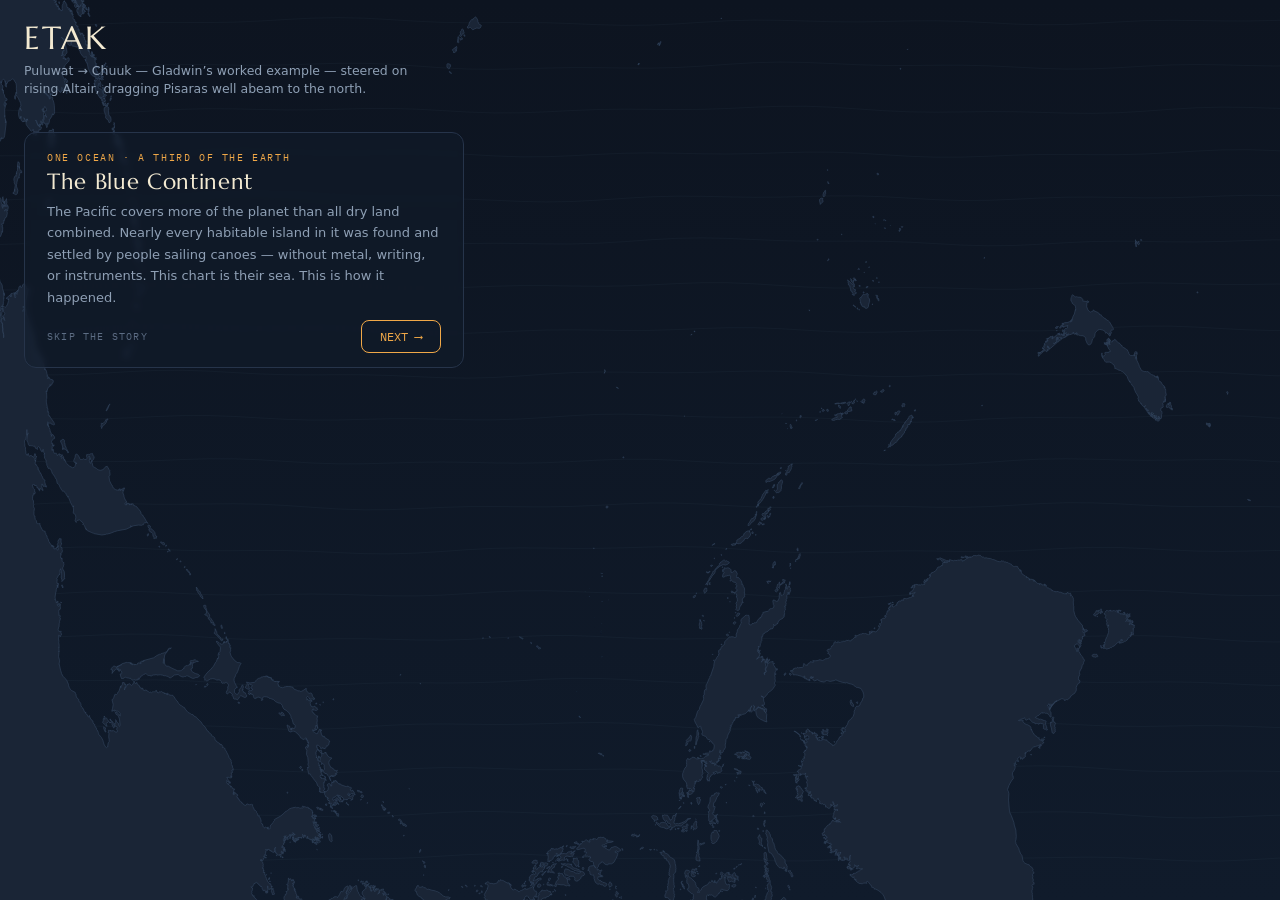
<file: src/index.html>
<!DOCTYPE html>
<html lang="en">
<head>
<meta charset="utf-8">
<meta name="viewport" content="width=device-width, initial-scale=1">
<title>Etak — reference-island puzzles</title>
<link rel="preconnect" href="https://fonts.googleapis.com">
<link href="https://fonts.googleapis.com/css2?family=Marcellus&family=IBM+Plex+Mono:wght@400;500&display=swap" rel="stylesheet">
<link rel="stylesheet" href="styles.css">
</head>
<body>
<canvas id="sea"></canvas>

<header>
  <h1>ETAK</h1>
  <div class="sub" id="sub">Choose the reference island whose bearing best divides the voyage into etaks.</div>
  <button id="storyBtn" class="storylink">⟲ how the pacific was settled</button>
</header>

<div class="modeswitch" role="group" aria-label="Mode">
  <button id="mPuzzle" class="active">PUZZLE</button>
  <button id="mSandbox">SANDBOX</button>
  <button id="mSettle">SETTLEMENT</button>
</div>

<div class="frames" role="group" aria-label="Reference frame">
  <button id="fChart" class="active">CHART · the canoe moves</button>
  <button id="fEtak">NAVIGATOR · the islands move</button>
  <button id="fBoat">BOAT · the horizon</button>
  <div class="hint">same voyage, three frames</div>
</div>

<div class="chooser" id="chooser">
  <div class="ttl">candidate references</div>
</div>

<div class="chooser hidden" id="eraList">
  <div class="ttl">eras</div>
</div>

<div class="storycard settle hidden" id="settleCard">
  <button class="close" id="settleClose" aria-label="Back to the era">✕</button>
  <div class="era" id="settleEra"></div>
  <h2 id="settleTitle"></h2>
  <p id="settleText"></p>
</div>

<div class="storycard star hidden" id="starCard">
  <button class="close" id="starClose" aria-label="Close">✕</button>
  <div class="era" id="starEra"></div>
  <h2 id="starTitle"></h2>
  <p id="starText"></p>
</div>

<div class="storycard hidden" id="storyCard">
  <div class="era" id="storyEra"></div>
  <h2 id="storyTitle"></h2>
  <p id="storyText"></p>
  <div class="row">
    <button id="storySkip">skip the story</button>
    <button id="storyNext">NEXT ⟶</button>
  </div>
</div>

<div class="readout" id="readout"></div>
<div class="departwrap hidden" id="departWrap">
  <label for="depart">departure utc</label>
  <input id="depart" type="datetime-local" min="1900-01-01T00:00" max="2099-12-31T23:59">
</div>
<button class="newbtn" id="newBtn">NEW VOYAGE ⟳</button>

<div class="bar">
  <button id="play" class="icon" aria-label="Play or pause">▶</button>
  <div class="year hidden" id="yearLabel"></div>
  <div class="scrubwrap">
    <div class="etakstrip" id="etakStrip"></div>
    <input id="scrub" type="range" min="0" max="1" step="0.0005" value="0" aria-label="Voyage progress">
  </div>
  <div class="speedwrap"><span>speed</span>
    <input id="speed" type="range" min="0.2" max="3" step="0.1" value="1" aria-label="Speed"></div>
</div>

<script src="core.js"></script>
<script src="map-data.js"></script>
<script src="stars.js"></script>
<script src="passages.js"></script>
<script src="app.js"></script>
</body>
</html>
</file>
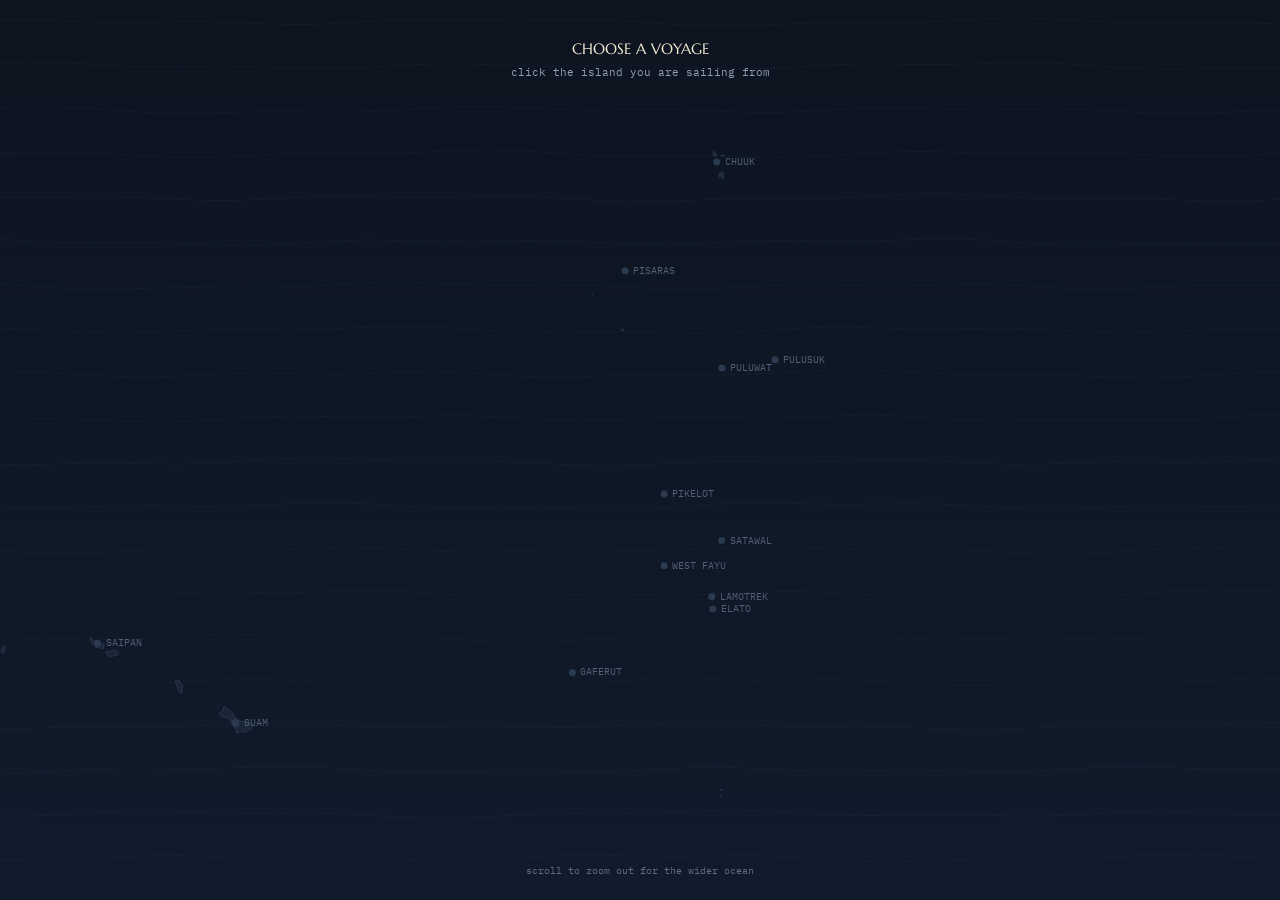
<file: www/index.html>
<!DOCTYPE html>
<html lang="en">
<head>
<meta charset="utf-8">
<meta name="viewport" content="width=device-width, initial-scale=1">
<title>Etak — reference-island puzzles</title>
<link rel="preconnect" href="https://fonts.googleapis.com">
<link href="https://fonts.googleapis.com/css2?family=Marcellus&family=IBM+Plex+Mono:wght@400;500&display=swap" rel="stylesheet">
<link rel="stylesheet" href="styles.css">
</head>
<body>
<canvas id="sea"></canvas>

<header>
  <h1>ETAK</h1>
  <div class="sub" id="sub">Choose the reference island whose bearing best divides the voyage into etaks.</div>
  <button id="storyBtn" class="storylink">⟲ how the pacific was settled</button>
</header>

<div class="modeswitch" role="group" aria-label="Mode">
  <button id="mPuzzle" class="active">PUZZLE</button>
  <button id="mSandbox">SANDBOX</button>
  <button id="mSettle">SETTLEMENT</button>
</div>

<div class="frames" role="group" aria-label="Reference frame">
  <button id="fChart" class="active">CHART · the canoe moves</button>
  <button id="fEtak">NAVIGATOR · the islands move</button>
  <button id="fBoat">BOAT · the horizon</button>
  <div class="hint">same voyage, three frames</div>
</div>

<div class="chooser" id="chooser">
  <div class="ttl">candidate references</div>
  <button id="sailBtn">SAIL THE PASSAGE ⟶</button>
</div>

<div class="chooser hidden" id="eraList">
  <div class="ttl">eras</div>
</div>

<div class="storycard settle hidden" id="settleCard">
  <button class="close" id="settleClose" aria-label="Back to the era">✕</button>
  <div class="era" id="settleEra"></div>
  <h2 id="settleTitle"></h2>
  <p id="settleText"></p>
</div>

<div class="storycard star hidden" id="starCard">
  <button class="close" id="starClose" aria-label="Close">✕</button>
  <div class="era" id="starEra"></div>
  <h2 id="starTitle"></h2>
  <p id="starText"></p>
</div>

<div class="storycard hidden" id="blindCard">
  <div class="era" id="blindEra"></div>
  <h2 id="blindTitle"></h2>
  <p id="blindText"></p>
  <div class="row" id="blindAnswers"></div>
</div>

<div class="storycard hidden" id="storyCard">
  <div class="era" id="storyEra"></div>
  <h2 id="storyTitle"></h2>
  <p id="storyText"></p>
  <div class="row">
    <button id="storySkip">skip the story</button>
    <button id="storyNext">NEXT ⟶</button>
  </div>
</div>

<div class="readout" id="readout"></div>
<div class="departwrap hidden" id="departWrap">
  <label for="depart">departure utc</label>
  <input id="depart" type="datetime-local" min="1900-01-01T00:00" max="2099-12-31T23:59">
</div>
<button class="newbtn" id="newBtn">NEW VOYAGE ⟳</button>
<button class="birdsbtn hidden" id="birdsBtn">CALL · ETAK OF BIRDS</button>

<div class="bar">
  <button id="play" class="icon" aria-label="Play or pause">▶</button>
  <div class="year hidden" id="yearLabel"></div>
  <div class="scrubwrap">
    <div class="etakstrip" id="etakStrip"></div>
    <input id="scrub" type="range" min="0" max="1" step="0.0005" value="0" aria-label="Voyage progress">
  </div>
  <div class="speedwrap"><span>speed</span>
    <input id="speed" type="range" min="0.2" max="3" step="0.1" value="1" aria-label="Speed"></div>
</div>

<script src="core.js"></script>
<script src="map-data.js"></script>
<script src="stars.js"></script>
<script src="passages.js"></script>
<script src="app.js"></script>
</body>
</html>
</file>
<file: src/styles.css>
:root{
  --night:#0d1420; --night-2:#101b2b;
  --starlight:#f3ead2; --amber:#f0a848; --teal:#5aa8aa;
  --sand:#c9b089; --faint:#8fa0b5;
  --panel:#131e2ecc; --panel-glass:#131e2e73; --line:#26344a;
  --good:#7fc99b; --bad:#d98a6a;
  --dim:#5d6d84;
  /* canvas-only tokens (read into the JS palette; keep these the single source) */
  --course:#285060; --tick:#3a4c66; --rose-ring:#33445e; --rose-minor:#4a5b76;
  --ghost:#243247; --island:#2a3a4f; --ref-fill:#4a3a22;
  --land:#1a2536; --coast:#33465f; --range:#2f4a58; --wave:#7e96b6;
}
*{box-sizing:border-box;margin:0;padding:0}
html,body{height:100%}
body{background:var(--night);color:var(--starlight);
  font-family:system-ui,-apple-system,sans-serif;overflow:hidden}
canvas{display:block;position:fixed;inset:0;width:100vw;height:100vh}

header{position:fixed;top:0;left:0;right:0;padding:18px 24px 0;pointer-events:none;z-index:3}
h1{font-family:'Marcellus',serif;font-weight:400;font-size:clamp(20px,3.2vw,32px);letter-spacing:.06em}
.sub{color:var(--faint);font-size:12.5px;max-width:50ch;margin-top:4px;line-height:1.45}

/* mode toggle top-left under title handled inline; frame toggle top-right */
.frames{position:fixed;top:18px;right:24px;z-index:4;display:flex;flex-direction:column;
  border:1px solid var(--line);background:var(--panel);backdrop-filter:blur(6px);
  border-radius:10px;overflow:hidden}
.frames button{appearance:none;border:0;background:transparent;color:var(--faint);
  font-family:'IBM Plex Mono',monospace;font-size:12px;text-align:left;padding:10px 15px;
  cursor:pointer;border-left:3px solid transparent;transition:color .25s,border-color .25s,background .25s}
.frames button+button{border-top:1px solid var(--line)}
.frames button.active{color:var(--starlight);background:#1a273a;border-left-color:var(--amber)}
.frames button:focus-visible{outline:2px solid var(--amber);outline-offset:-2px}
.frames .hint{font-size:10px;color:#5d6d84;padding:6px 15px 8px;border-top:1px solid var(--line);
  font-family:'IBM Plex Mono',monospace}

/* candidate chooser */
.chooser{position:fixed;left:24px;top:132px;z-index:4;
  display:flex;flex-direction:column;gap:6px;font-family:'IBM Plex Mono',monospace;
  transition:opacity .3s}
.chooser.hidden{opacity:0;pointer-events:none}
.chooser .ttl{font-size:10px;color:#5d6d84;letter-spacing:.14em;text-transform:uppercase;margin-bottom:2px}
.chooser button{appearance:none;text-align:left;border:1px solid var(--line);
  background:var(--panel);color:var(--faint);border-radius:8px;padding:8px 12px;
  font-family:inherit;font-size:12px;cursor:pointer;display:flex;justify-content:space-between;
  gap:14px;min-width:186px;transition:border-color .2s,color .2s,background .2s}
.chooser button:hover{border-color:var(--teal);color:var(--starlight)}
.chooser button.chosen{border-color:var(--amber);color:var(--starlight);background:#1a273a}
.chooser button .sc{color:#5d6d84}
.chooser button.chosen .sc{color:var(--amber)}
.chooser button:focus-visible{outline:2px solid var(--amber)}
.chooser .detail{margin:-2px 0 2px;padding:6px 12px 7px;max-width:186px;
  font-size:10.5px;line-height:1.5;color:var(--faint);
  border-left:2px solid var(--amber);background:var(--panel)}
.chooser .detail b{color:var(--starlight);font-weight:500}

.readout{position:fixed;left:24px;bottom:84px;z-index:3;font-family:'IBM Plex Mono',monospace;
  font-size:12.5px;line-height:1.85;color:var(--faint);pointer-events:none}
.readout b{color:var(--starlight);font-weight:500}
.readout .etakN{color:var(--amber)}

.bar{position:fixed;left:0;right:0;bottom:0;z-index:4;display:flex;align-items:center;gap:16px;
  padding:14px 24px;background:linear-gradient(to top,#0d1420f2,#0d142000)}
.bar button.icon{appearance:none;border:1px solid var(--line);background:var(--panel);
  color:var(--starlight);width:44px;height:44px;border-radius:50%;font-size:15px;cursor:pointer;flex:none;
  transition:border-color .2s}
.bar button.icon:hover{border-color:var(--amber)}
.bar button.icon:focus-visible{outline:2px solid var(--amber)}
.scrubwrap{position:relative;flex:1;display:flex;align-items:center}
#scrub{flex:1}
/* etak boundary ticks overlaid on the scrub track; 7px inset ≈ half the thumb width */
.etakstrip{position:absolute;left:7px;right:7px;top:50%;height:0;pointer-events:none}
.etakstrip i{position:absolute;top:-5px;width:1px;height:10px;background:var(--tick);transform:translateX(-50%)}
.etakstrip i.past{background:var(--amber)}
input[type=range]{-webkit-appearance:none;appearance:none;background:transparent;cursor:pointer}
input[type=range]::-webkit-slider-runnable-track{height:2px;background:var(--line);border-radius:1px}
input[type=range]::-webkit-slider-thumb{-webkit-appearance:none;appearance:none;width:14px;height:14px;
  border-radius:50%;background:var(--starlight);margin-top:-6px}
input[type=range]::-moz-range-track{height:2px;background:var(--line)}
input[type=range]::-moz-range-thumb{width:14px;height:14px;border-radius:50%;border:0;background:var(--starlight)}
.speedwrap{display:flex;align-items:center;gap:8px;flex:none;font-family:'IBM Plex Mono',monospace;
  font-size:11px;color:var(--faint)}
#speed{width:100px}
/* settlement timeline: the bar becomes a time slider */
.bar .year{flex:none;min-width:86px;text-align:center;font-family:'IBM Plex Mono',monospace;
  font-size:12px;color:var(--starlight)}
.bar .year.hidden{display:none}
.etakstrip.hidden{display:none}

.modeswitch{position:fixed;left:24px;top:96px;z-index:4;display:flex;gap:0;
  border:1px solid var(--line);border-radius:8px;overflow:hidden;font-family:'IBM Plex Mono',monospace}
.modeswitch button{appearance:none;border:0;background:var(--panel);color:var(--faint);
  font-family:inherit;font-size:11.5px;padding:7px 14px;cursor:pointer;transition:color .2s,background .2s}
.modeswitch button+button{border-left:1px solid var(--line)}
.modeswitch button.active{background:#1a273a;color:var(--starlight)}
.modeswitch button:focus-visible{outline:2px solid var(--amber);outline-offset:-2px}

.storylink{position:fixed;right:24px;top:174px;z-index:4;appearance:none;background:none;
  border:0;padding:0;pointer-events:auto;text-align:right;
  font-family:'IBM Plex Mono',monospace;font-size:10px;letter-spacing:.14em;text-transform:uppercase;
  color:#5d6d84;cursor:pointer;transition:color .2s}
.storylink:hover{color:var(--starlight)}
.storylink:focus-visible{outline:2px solid var(--amber)}

.storycard{position:fixed;left:24px;top:132px;z-index:6;
  width:min(440px,calc(100vw - 48px));padding:18px 22px 14px;border:1px solid var(--line);
  border-radius:12px;background:var(--panel-glass);backdrop-filter:blur(3px);transition:opacity .3s}
.storycard.hidden{opacity:0;pointer-events:none}
.storycard .era{font-family:'IBM Plex Mono',monospace;font-size:10px;letter-spacing:.16em;
  text-transform:uppercase;color:var(--amber)}
.storycard h2{font-family:'Marcellus',serif;font-weight:400;font-size:22px;margin:4px 0 6px;
  color:var(--starlight);letter-spacing:.03em}
.storycard p{font-size:13px;line-height:1.65;color:var(--faint);margin:0 0 12px}
.storycard .row{display:flex;justify-content:space-between;align-items:center}
.storycard .row button{appearance:none;font-family:'IBM Plex Mono',monospace;cursor:pointer;transition:border-color .2s,color .2s}
#storySkip{background:none;border:0;padding:0;font-size:10px;letter-spacing:.12em;
  text-transform:uppercase;color:#5d6d84}
#storySkip:hover{color:var(--starlight)}
#storyNext{border:1px solid var(--amber);background:none;color:var(--amber);
  font-size:12px;padding:8px 18px;border-radius:8px}
#storyNext:hover{background:#1a273a}
#storyNext:focus-visible,#storySkip:focus-visible{outline:2px solid var(--amber)}

/* settlement mode: the era/place card sits bottom-left, above the timeline bar */
.storycard.settle{top:auto;bottom:84px;z-index:5}
.storycard.star{left:auto;right:24px;top:auto;bottom:180px;width:min(320px,calc(100vw - 48px));z-index:5}
.storycard.star p{margin-bottom:2px}
.storycard.settle p{margin-bottom:2px}
.storycard .close{position:absolute;top:10px;right:12px;appearance:none;background:none;border:0;
  padding:2px 4px;font-size:12px;color:#5d6d84;cursor:pointer;transition:color .2s}
.storycard .close:hover{color:var(--starlight)}
.storycard .close:focus-visible{outline:2px solid var(--amber)}

.modeswitch.hidden,.frames.hidden,.bar.hidden,.readout.hidden,.storylink.hidden{opacity:0;pointer-events:none}
.modeswitch,.frames,.bar,.readout{transition:opacity .3s}

.departwrap{position:fixed;right:24px;bottom:138px;z-index:4;display:flex;align-items:center;gap:8px;
  font-family:'IBM Plex Mono',monospace;font-size:10px;color:#5d6d84;
  letter-spacing:.14em;text-transform:uppercase;transition:opacity .3s}
.departwrap.hidden{opacity:0;pointer-events:none}
.departwrap input{border:1px solid var(--line);background:var(--panel);color:var(--starlight);
  border-radius:8px;padding:6px 10px;font-family:inherit;font-size:12px;color-scheme:dark}
.departwrap input:focus-visible{outline:2px solid var(--amber)}

.newbtn{position:fixed;right:24px;bottom:84px;z-index:4;appearance:none;
  border:1px solid var(--line);background:var(--panel);color:var(--starlight);
  font-family:'IBM Plex Mono',monospace;font-size:12px;padding:9px 16px;border-radius:8px;cursor:pointer;
  transition:border-color .2s,opacity .3s}
.newbtn:hover{border-color:var(--amber)}
.newbtn.hidden{opacity:0;pointer-events:none}
.newbtn:focus-visible{outline:2px solid var(--amber)}

@media (max-width:900px){
  .sub{max-width:38ch}
  .score{top:auto;bottom:130px;width:160px}
  .chooser{top:auto;bottom:220px}
  .readout{bottom:78px;font-size:11px}
}
</file>
<file: www/styles.css>
:root{
  --night:#0d1420; --night-2:#101b2b;
  --starlight:#f3ead2; --amber:#f0a848; --teal:#5aa8aa;
  --sand:#c9b089; --faint:#8fa0b5;
  --panel:#131e2ecc; --panel-glass:#131e2e73; --line:#26344a;
  --good:#7fc99b; --bad:#d98a6a;
  --dim:#5d6d84;
  /* canvas-only tokens (read into the JS palette; keep these the single source) */
  --course:#285060; --tick:#3a4c66; --rose-ring:#33445e; --rose-minor:#4a5b76;
  --ghost:#243247; --island:#2a3a4f; --ref-fill:#4a3a22;
  --land:#1a2536; --coast:#33465f; --range:#2f4a58; --wave:#7e96b6;
  --day:#3d5875; --dawn:#d99a5b;
}
*{box-sizing:border-box;margin:0;padding:0}
html,body{height:100%}
body{background:var(--night);color:var(--starlight);
  font-family:system-ui,-apple-system,sans-serif;overflow:hidden}
canvas{display:block;position:fixed;inset:0;width:100vw;height:100vh}

header{position:fixed;top:0;left:0;right:0;padding:18px 24px 0;pointer-events:none;z-index:3}
h1{font-family:'Marcellus',serif;font-weight:400;font-size:clamp(20px,3.2vw,32px);letter-spacing:.06em}
.sub{color:var(--faint);font-size:12.5px;max-width:50ch;margin-top:4px;line-height:1.45}

/* mode toggle top-left under title handled inline; frame toggle top-right */
.frames{position:fixed;top:18px;right:24px;z-index:4;display:flex;flex-direction:column;
  border:1px solid var(--line);background:var(--panel);backdrop-filter:blur(6px);
  border-radius:10px;overflow:hidden}
.frames button{appearance:none;border:0;background:transparent;color:var(--faint);
  font-family:'IBM Plex Mono',monospace;font-size:12px;text-align:left;padding:10px 15px;
  cursor:pointer;border-left:3px solid transparent;transition:color .25s,border-color .25s,background .25s}
.frames button+button{border-top:1px solid var(--line)}
.frames button.active{color:var(--starlight);background:#1a273a;border-left-color:var(--amber)}
.frames button:focus-visible{outline:2px solid var(--amber);outline-offset:-2px}
.frames .hint{font-size:10px;color:#5d6d84;padding:6px 15px 8px;border-top:1px solid var(--line);
  font-family:'IBM Plex Mono',monospace}

/* candidate chooser */
.chooser{position:fixed;left:24px;top:132px;z-index:4;
  display:flex;flex-direction:column;gap:6px;font-family:'IBM Plex Mono',monospace;
  transition:opacity .3s}
.chooser.hidden{opacity:0;pointer-events:none}
.chooser .ttl{font-size:10px;color:#5d6d84;letter-spacing:.14em;text-transform:uppercase;margin-bottom:2px}
.chooser button{appearance:none;text-align:left;border:1px solid var(--line);
  background:var(--panel);color:var(--faint);border-radius:8px;padding:8px 12px;
  font-family:inherit;font-size:12px;cursor:pointer;display:flex;justify-content:space-between;
  gap:14px;min-width:186px;transition:border-color .2s,color .2s,background .2s}
.chooser button:hover{border-color:var(--teal);color:var(--starlight)}
.chooser button.chosen{border-color:var(--amber);color:var(--starlight);background:#1a273a}
.chooser button .sc{color:#5d6d84}
.chooser button.chosen .sc{color:var(--amber)}
.chooser button:focus-visible{outline:2px solid var(--amber)}
.chooser .detail{margin:-2px 0 2px;padding:6px 12px 7px;max-width:186px;
  font-size:10.5px;line-height:1.5;color:var(--faint);
  border-left:2px solid var(--amber);background:var(--panel)}
.chooser .detail b{color:var(--starlight);font-weight:500}
.chooser #sailBtn{justify-content:center;margin-top:4px;border-color:var(--amber);color:var(--amber)}
.chooser #sailBtn:hover{background:#1a273a}

/* blind passage: the navigator's question / landfall card */
#blindAnswers{justify-content:flex-start;flex-wrap:wrap;gap:8px}
#blindAnswers button{border:1px solid var(--line);background:var(--panel);color:var(--starlight);
  min-width:38px;padding:8px 12px;border-radius:8px;font-size:13px;text-align:center}
#blindAnswers button:hover{border-color:var(--amber);color:var(--amber)}
#blindAnswers button:focus-visible{outline:2px solid var(--amber)}

.readout{position:fixed;left:24px;bottom:84px;z-index:3;font-family:'IBM Plex Mono',monospace;
  font-size:12.5px;line-height:1.85;color:var(--faint);pointer-events:none}
.readout b{color:var(--starlight);font-weight:500}
.readout .etakN{color:var(--amber)}

.bar{position:fixed;left:0;right:0;bottom:0;z-index:4;display:flex;align-items:center;gap:16px;
  padding:14px 24px;background:linear-gradient(to top,#0d1420f2,#0d142000)}
.bar button.icon{appearance:none;border:1px solid var(--line);background:var(--panel);
  color:var(--starlight);width:44px;height:44px;border-radius:50%;font-size:15px;cursor:pointer;flex:none;
  transition:border-color .2s}
.bar button.icon:hover{border-color:var(--amber)}
.bar button.icon:focus-visible{outline:2px solid var(--amber)}
.scrubwrap{position:relative;flex:1;display:flex;align-items:center}
#scrub{flex:1}
/* etak boundary ticks overlaid on the scrub track; 7px inset ≈ half the thumb width */
.etakstrip{position:absolute;left:7px;right:7px;top:50%;height:0;pointer-events:none}
.etakstrip i{position:absolute;top:-5px;width:1px;height:10px;background:var(--tick);transform:translateX(-50%)}
.etakstrip i.past{background:var(--amber)}
input[type=range]{-webkit-appearance:none;appearance:none;background:transparent;cursor:pointer}
input[type=range]::-webkit-slider-runnable-track{height:2px;background:var(--line);border-radius:1px}
input[type=range]::-webkit-slider-thumb{-webkit-appearance:none;appearance:none;width:14px;height:14px;
  border-radius:50%;background:var(--starlight);margin-top:-6px}
input[type=range]::-moz-range-track{height:2px;background:var(--line)}
input[type=range]::-moz-range-thumb{width:14px;height:14px;border-radius:50%;border:0;background:var(--starlight)}
.speedwrap{display:flex;align-items:center;gap:8px;flex:none;font-family:'IBM Plex Mono',monospace;
  font-size:11px;color:var(--faint)}
#speed{width:100px}
/* settlement timeline: the bar becomes a time slider */
.bar .year{flex:none;min-width:86px;text-align:center;font-family:'IBM Plex Mono',monospace;
  font-size:12px;color:var(--starlight)}
.bar .year.hidden{display:none}
.etakstrip.hidden{display:none}

.modeswitch{position:fixed;left:24px;top:96px;z-index:4;display:flex;gap:0;
  border:1px solid var(--line);border-radius:8px;overflow:hidden;font-family:'IBM Plex Mono',monospace}
.modeswitch button{appearance:none;border:0;background:var(--panel);color:var(--faint);
  font-family:inherit;font-size:11.5px;padding:7px 14px;cursor:pointer;transition:color .2s,background .2s}
.modeswitch button+button{border-left:1px solid var(--line)}
.modeswitch button.active{background:#1a273a;color:var(--starlight)}
.modeswitch button:focus-visible{outline:2px solid var(--amber);outline-offset:-2px}

.storylink{position:fixed;right:24px;top:174px;z-index:4;appearance:none;background:none;
  border:0;padding:0;pointer-events:auto;text-align:right;
  font-family:'IBM Plex Mono',monospace;font-size:10px;letter-spacing:.14em;text-transform:uppercase;
  color:#5d6d84;cursor:pointer;transition:color .2s}
.storylink:hover{color:var(--starlight)}
.storylink:focus-visible{outline:2px solid var(--amber)}

.storycard{position:fixed;left:24px;top:132px;z-index:6;
  width:min(440px,calc(100vw - 48px));padding:18px 22px 14px;border:1px solid var(--line);
  border-radius:12px;background:var(--panel-glass);backdrop-filter:blur(3px);transition:opacity .3s}
.storycard.hidden{opacity:0;pointer-events:none}
.storycard .era{font-family:'IBM Plex Mono',monospace;font-size:10px;letter-spacing:.16em;
  text-transform:uppercase;color:var(--amber)}
.storycard h2{font-family:'Marcellus',serif;font-weight:400;font-size:22px;margin:4px 0 6px;
  color:var(--starlight);letter-spacing:.03em}
.storycard p{font-size:13px;line-height:1.65;color:var(--faint);margin:0 0 12px}
.storycard .row{display:flex;justify-content:space-between;align-items:center}
.storycard .row button{appearance:none;font-family:'IBM Plex Mono',monospace;cursor:pointer;transition:border-color .2s,color .2s}
#storySkip{background:none;border:0;padding:0;font-size:10px;letter-spacing:.12em;
  text-transform:uppercase;color:#5d6d84}
#storySkip:hover{color:var(--starlight)}
#storyNext{border:1px solid var(--amber);background:none;color:var(--amber);
  font-size:12px;padding:8px 18px;border-radius:8px}
#storyNext:hover{background:#1a273a}
#storyNext:focus-visible,#storySkip:focus-visible{outline:2px solid var(--amber)}

/* settlement mode: the era/place card sits bottom-left, above the timeline bar */
.storycard.settle{top:auto;bottom:84px;z-index:5}
.storycard.star{left:auto;right:24px;top:auto;bottom:180px;width:min(320px,calc(100vw - 48px));z-index:5}
.storycard.star p{margin-bottom:2px}
.storycard.settle p{margin-bottom:2px}
.storycard .close{position:absolute;top:10px;right:12px;appearance:none;background:none;border:0;
  padding:2px 4px;font-size:12px;color:#5d6d84;cursor:pointer;transition:color .2s}
.storycard .close:hover{color:var(--starlight)}
.storycard .close:focus-visible{outline:2px solid var(--amber)}

.modeswitch.hidden,.frames.hidden,.bar.hidden,.readout.hidden,.storylink.hidden{opacity:0;pointer-events:none}
.modeswitch,.frames,.bar,.readout{transition:opacity .3s}

.departwrap{position:fixed;right:24px;bottom:138px;z-index:4;display:flex;align-items:center;gap:8px;
  font-family:'IBM Plex Mono',monospace;font-size:10px;color:#5d6d84;
  letter-spacing:.14em;text-transform:uppercase;transition:opacity .3s}
.departwrap.hidden{opacity:0;pointer-events:none}
.departwrap input{border:1px solid var(--line);background:var(--panel);color:var(--starlight);
  border-radius:8px;padding:6px 10px;font-family:inherit;font-size:12px;color-scheme:dark}
.departwrap input:focus-visible{outline:2px solid var(--amber)}

.newbtn{position:fixed;right:24px;bottom:84px;z-index:4;appearance:none;
  border:1px solid var(--line);background:var(--panel);color:var(--starlight);
  font-family:'IBM Plex Mono',monospace;font-size:12px;padding:9px 16px;border-radius:8px;cursor:pointer;
  transition:border-color .2s,opacity .3s}
.newbtn:hover{border-color:var(--amber)}
.newbtn.hidden{opacity:0;pointer-events:none}
.newbtn:focus-visible{outline:2px solid var(--amber)}

/* blind passage: the etak-of-birds call */
.birdsbtn{position:fixed;left:50%;transform:translateX(-50%);bottom:84px;z-index:5;appearance:none;
  border:1px solid var(--amber);background:var(--panel);color:var(--amber);
  font-family:'IBM Plex Mono',monospace;font-size:12px;letter-spacing:.08em;
  padding:10px 20px;border-radius:8px;cursor:pointer;
  transition:border-color .2s,color .2s,opacity .3s}
.birdsbtn:hover{background:#1a273a}
.birdsbtn:focus-visible{outline:2px solid var(--amber)}
.birdsbtn.hidden{opacity:0;pointer-events:none}
.birdsbtn.called{border-color:var(--line);color:var(--dim);pointer-events:none}

/* ---- helm mode: the boat alone ----
   The stripped first view (HELM in app.js): the boat horizon, and of the chrome only
   the transport controls — play and speed. Everything below is display:none rather
   than removed, so every panel is still in the DOM and every handler still fires;
   dropping `helm` off <body> brings the whole interface back unchanged. */
body.helm header,
body.helm .modeswitch,
body.helm .frames,
body.helm .chooser,
body.helm .readout,
body.helm .newbtn,
body.helm .birdsbtn,
body.helm .departwrap,
body.helm .scrubwrap{display:none}
body.helm .speedwrap{margin-left:auto}   /* with the scrubber gone, speed keeps the right edge */
body.helm.picking .bar{display:none}     /* nothing to play or pace until a leg is chosen */

@media (max-width:900px){
  .sub{max-width:38ch}
  .score{top:auto;bottom:130px;width:160px}
  .chooser{top:auto;bottom:220px}
  .readout{bottom:78px;font-size:11px}
}
</file>
